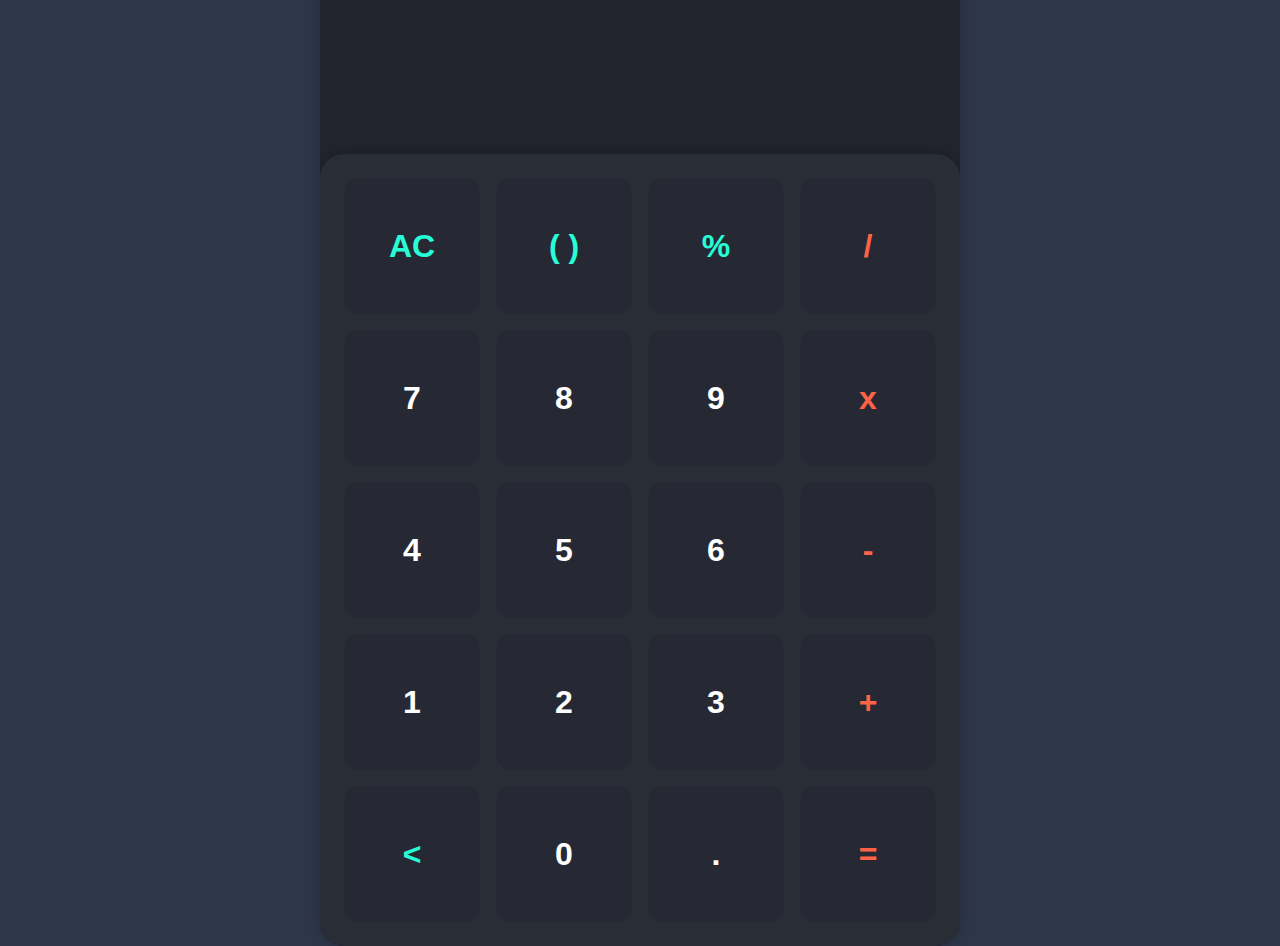
<file: index.html>
<!DOCTYPE html>
<html lang="en">

<head>
    <meta charset="UTF-8">
    <meta http-equiv="X-UA-Compatible" content="IE=edge">
    <meta name="viewport" content="width=device-width, initial-scale=1.0">
    <title>Calculator</title>
    <link rel="stylesheet" href="main.css" />
</head>

<body>
    <div class="app">

        <div class="calculator">

            <div class="display">
                <div class="content">
                    <div class="input"></div>
                    <div class="output"></div>
                </div>
            </div>

            <div class="keys">

                <div data-key="clear" class="key action">
                    <span>AC</span>
                </div>

                <div data-key="brackets" class="key action">
                    <span>( )</span>
                </div>

                <div data-key="%" class="key action">
                    <span>%</span>
                </div>

                <div data-key="/" class="key operator">
                    <span>/</span>
                </div>

                <div data-key="7" class="key">
                    <span>7</span>
                </div>

                <div data-key="8" class="key">
                    <span>8</span>
                </div>
                
                <div data-key="9" class="key">
                    <span>9</span>
                </div>

                <div data-key="*" class="key operator">
                    <span>x</span>
                </div>

                <div data-key="4" class="key">
                    <span>4</span>
                </div>

                <div data-key="5" class="key">
                    <span>5</span>
                </div>

                <div data-key="6" class="key">
                    <span>6</span>
                </div>

                <div data-key="-" class="key operator">
                    <span>-</span>
                </div>

                <div data-key="1" class="key">
                    <span>1</span>
                </div>

                <div data-key="2" class="key">
                    <span>2</span>
                </div>

                <div data-key="3" class="key">
                    <span>3</span>
                </div>

                <div data-key="+" class="key operator">
                    <span>+</span>
                </div>

                <div data-key="backspace" class="key action">
                    <span>&lt;</span>
                </div>

                <div data-key="0" class="key">
                    <span>0</span>
                </div>

                <div data-key ="." class="key ">
                    <span>.</span>
                </div>

                <div data-key ="=" class="key operator">
                    <span>=</span>
                </div>
            </div>

        </div>

    </div>
    <script src="main.js"></script>
</body>

</html>
</file>
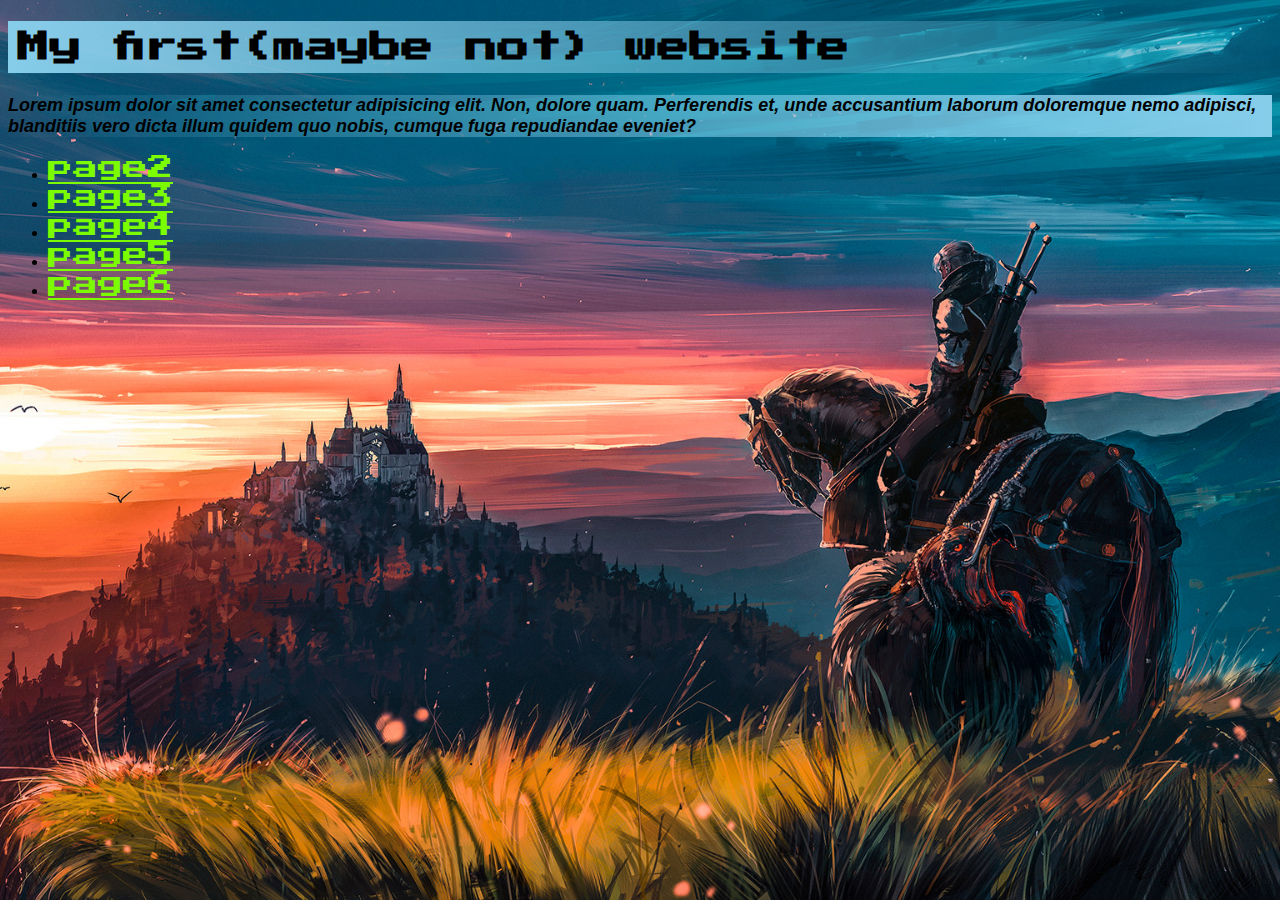
<file: Main.html>
<!DOCTYPE html>
<html>

<head>
    <title>A website man</title>
    <link rel="stylesheet" href="style.css">
    <link href="https://fonts.googleapis.com/css2?family=Press+Start+2P&display=swap" rel="stylesheet">
</head>

<body>
    <!-- 
        1.Inline
        2.Internal
        3.External
    -->

    <h1> My first(maybe not) website</h1>

    <p>Lorem ipsum dolor sit amet consectetur adipisicing elit. Non, dolore quam. Perferendis et, unde accusantium laborum doloremque nemo adipisci, blanditiis vero dicta illum quidem quo nobis, cumque fuga repudiandae eveniet?</p>

    <ul>
        <li><a href="page2.html" target="_blank">page2</a></li>
        <li><a href="page3.html" target="_blank">page3</a></li>
        <li><a href="page4.html" target="_blank">page4</a></li>
        <li><a href="page5.html" target="_blank">page5</a></li>
        <li><a href="page6.html" target="_blank">page6</a></li>

    </ul>
    


</body>

</html>
</file>
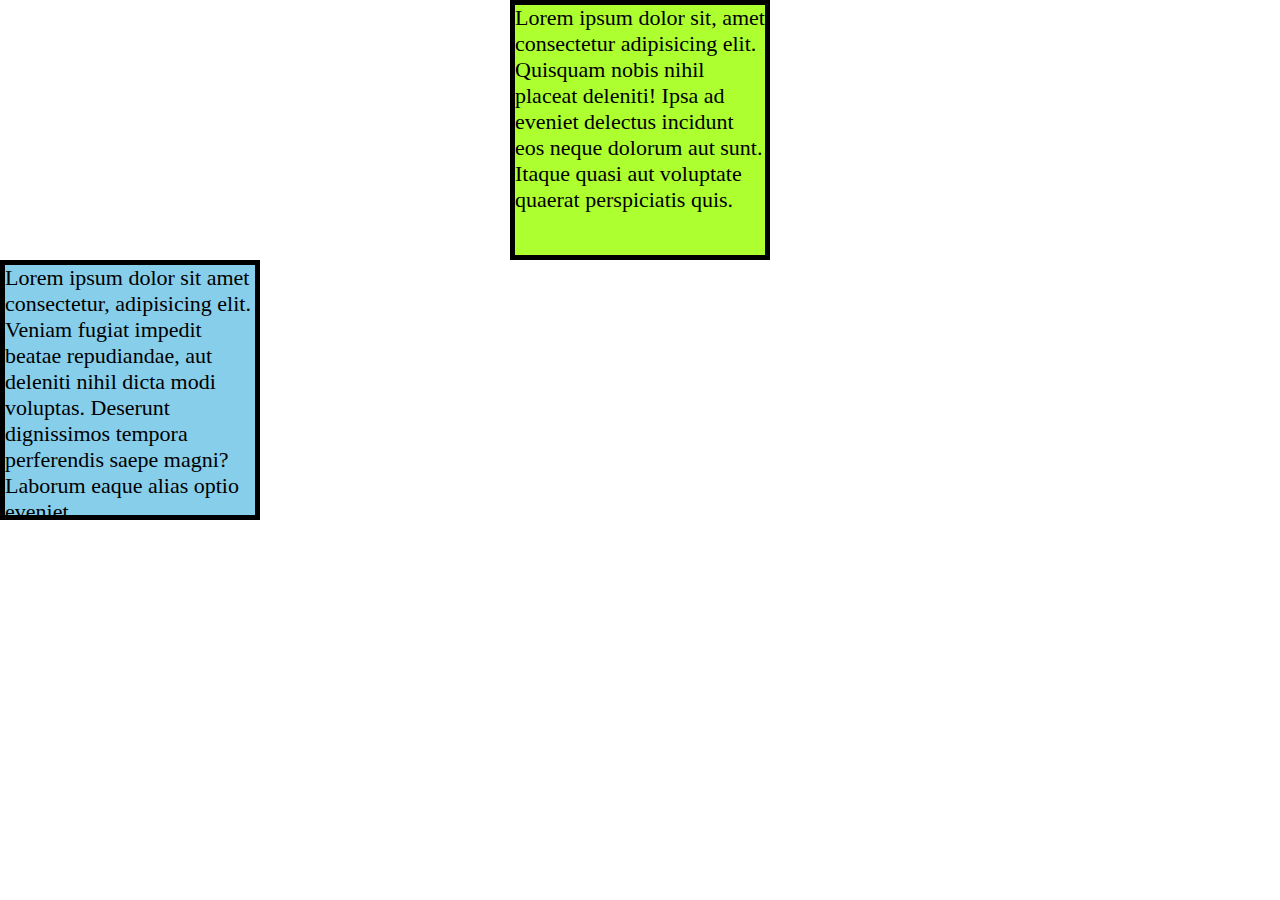
<file: page2.html>
<!DOCTYPE html>
<html lang="en">
<head>
    <meta charset="UTF-8">
    <meta http-equiv="X-UA-Compatible" content="IE=edge">
    <meta name="viewport" content="width=device-width, initial-scale=1.0">
    <title>Document</title>
    <link rel="stylesheet" href="style2.css">
</head>
<body>
    
    <div id="box1">Lorem ipsum dolor sit, amet consectetur adipisicing elit. Quisquam nobis nihil placeat deleniti! Ipsa ad eveniet delectus incidunt eos neque dolorum aut sunt. Itaque quasi aut voluptate quaerat perspiciatis quis.</div>

    <div id="box2">Lorem ipsum dolor sit amet consectetur, adipisicing elit. Veniam fugiat impedit beatae repudiandae, aut deleniti nihil dicta modi voluptas. Deserunt dignissimos tempora perferendis saepe magni? Laborum eaque alias optio eveniet.</div>
    

</body>
</html>
</file>
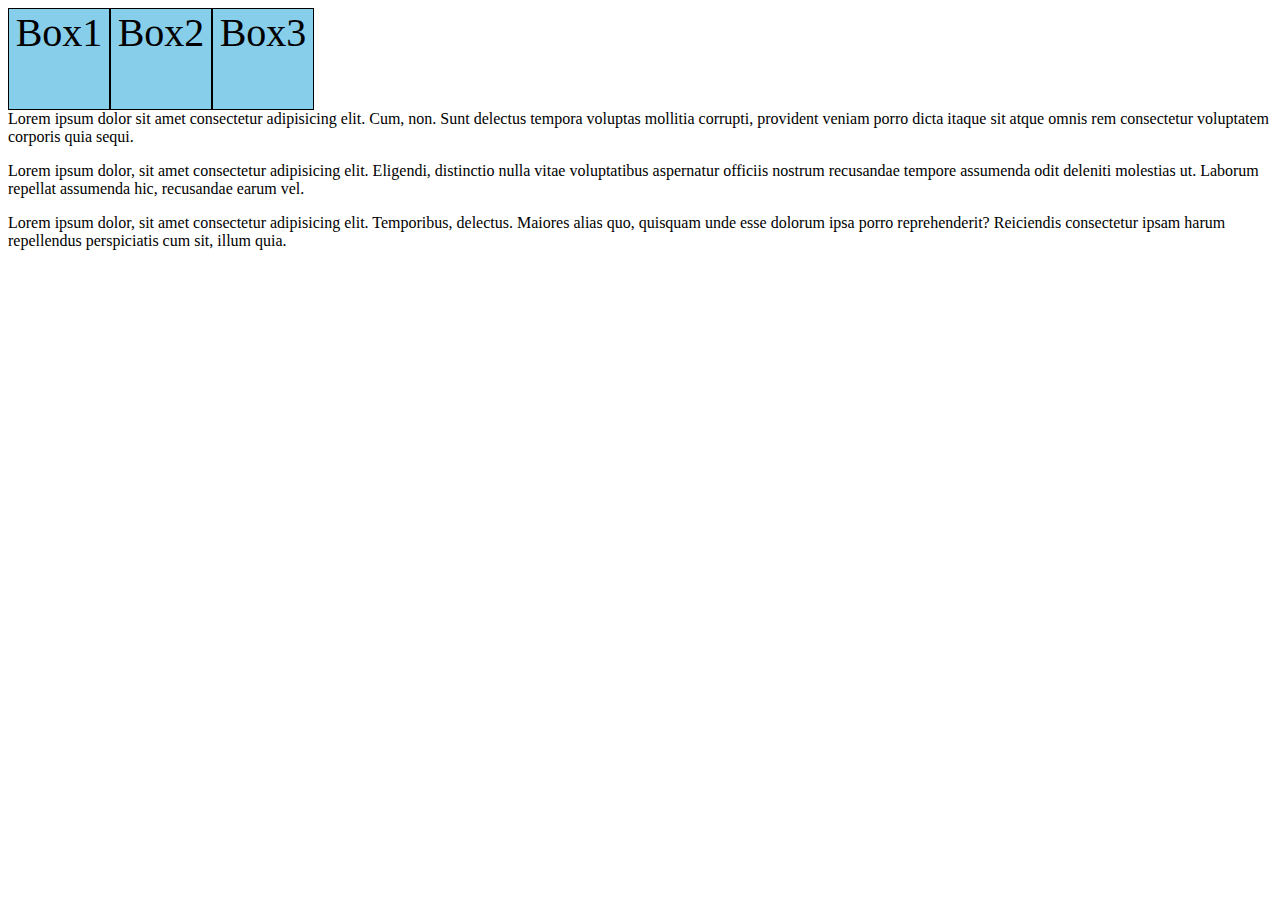
<file: page3.html>
<html>
    <head>
        <title>Float</title>
        <link rel="stylesheet" href="style3.css">
    </head>

<body>
    <!-- float = positions an element to the 
                left of right of a container
            
            ex. Popular for wrapping 
                elements around images-->

  <div class="box">Box1</div>
  <div class="box">Box2</div>
  <div class="box">Box3</div>

  <p>Lorem ipsum dolor sit amet consectetur adipisicing elit. Cum, non. Sunt delectus tempora voluptas mollitia corrupti, provident veniam porro dicta itaque sit atque omnis rem consectetur voluptatem corporis quia sequi.</p>
  <p>Lorem ipsum dolor, sit amet consectetur adipisicing elit. Eligendi, distinctio nulla vitae voluptatibus aspernatur officiis nostrum recusandae tempore assumenda odit deleniti molestias ut. Laborum repellat assumenda hic, recusandae earum vel.</p>
  <p>Lorem ipsum dolor, sit amet consectetur adipisicing elit. Temporibus, delectus. Maiores alias quo, quisquam unde esse dolorum ipsa porro reprehenderit? Reiciendis consectetur ipsam harum repellendus perspiciatis cum sit, illum quia.</p>


    
</body>


</html>
</file>
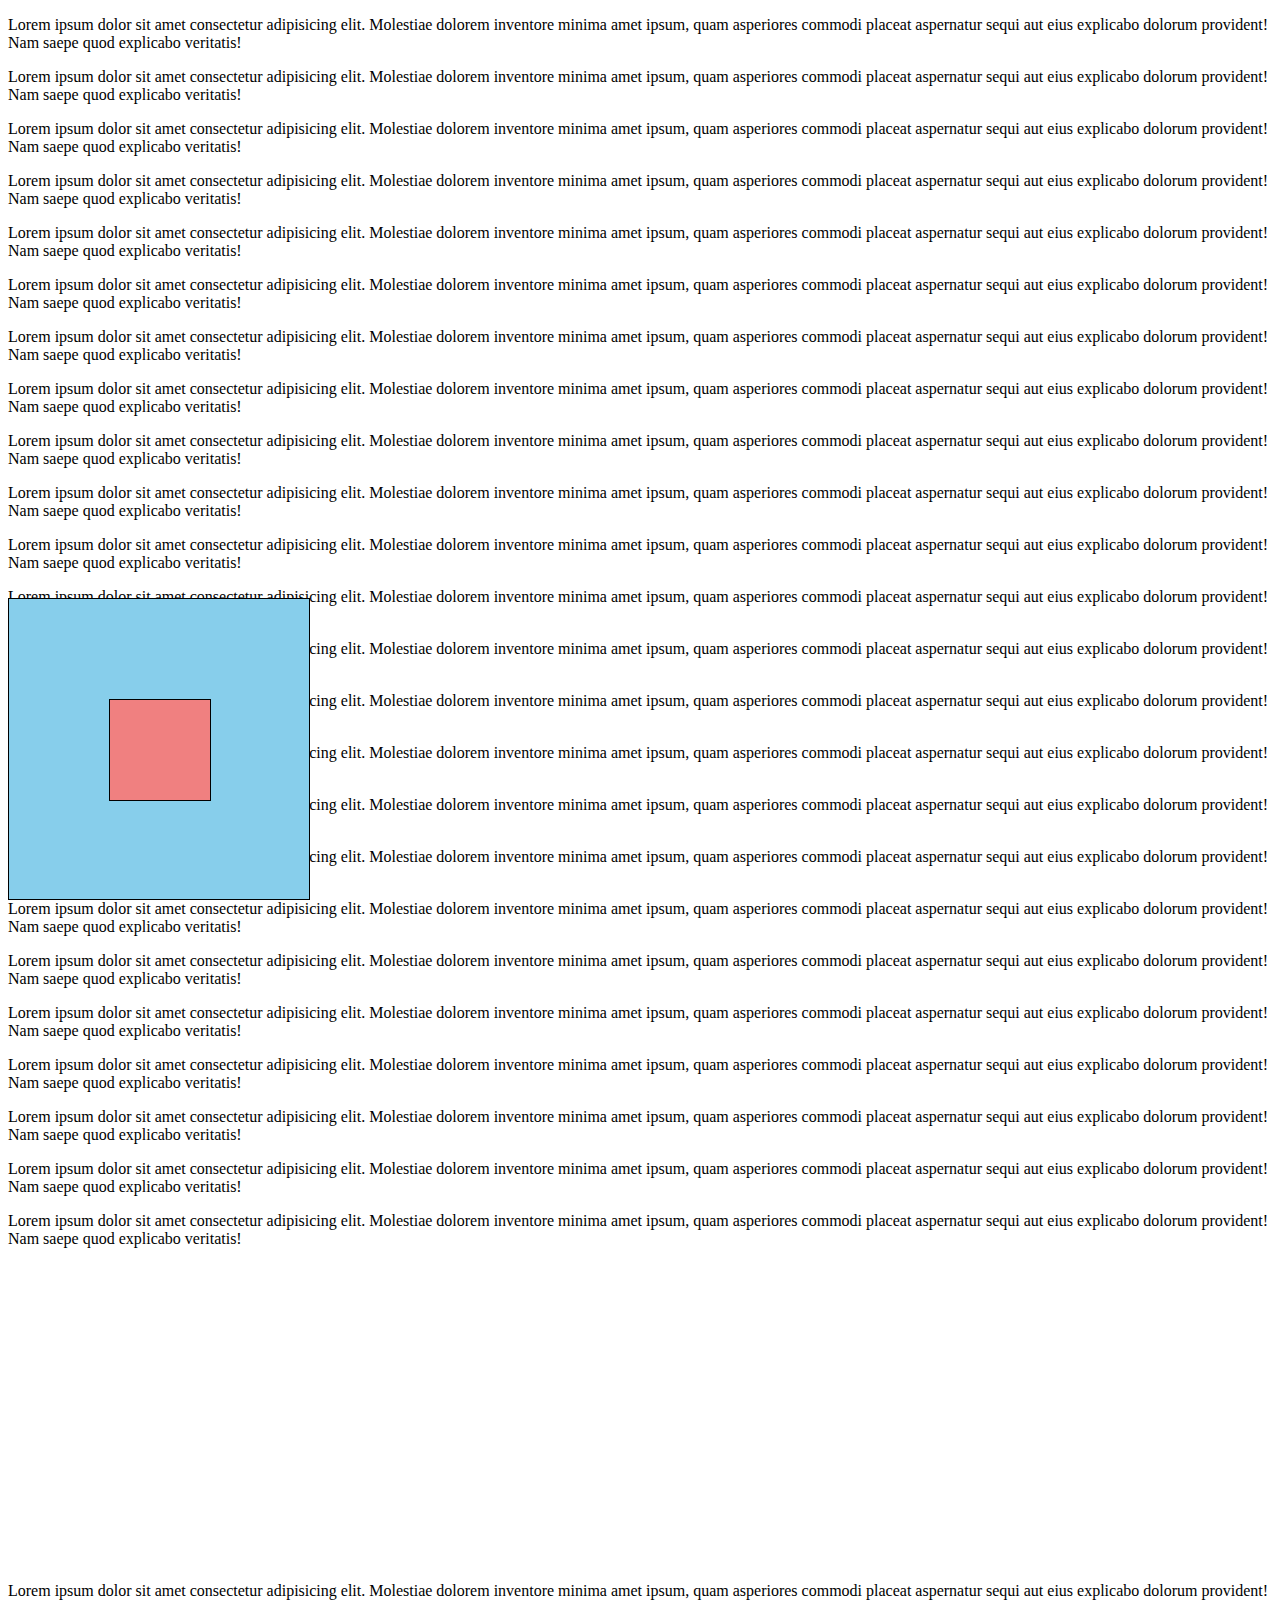
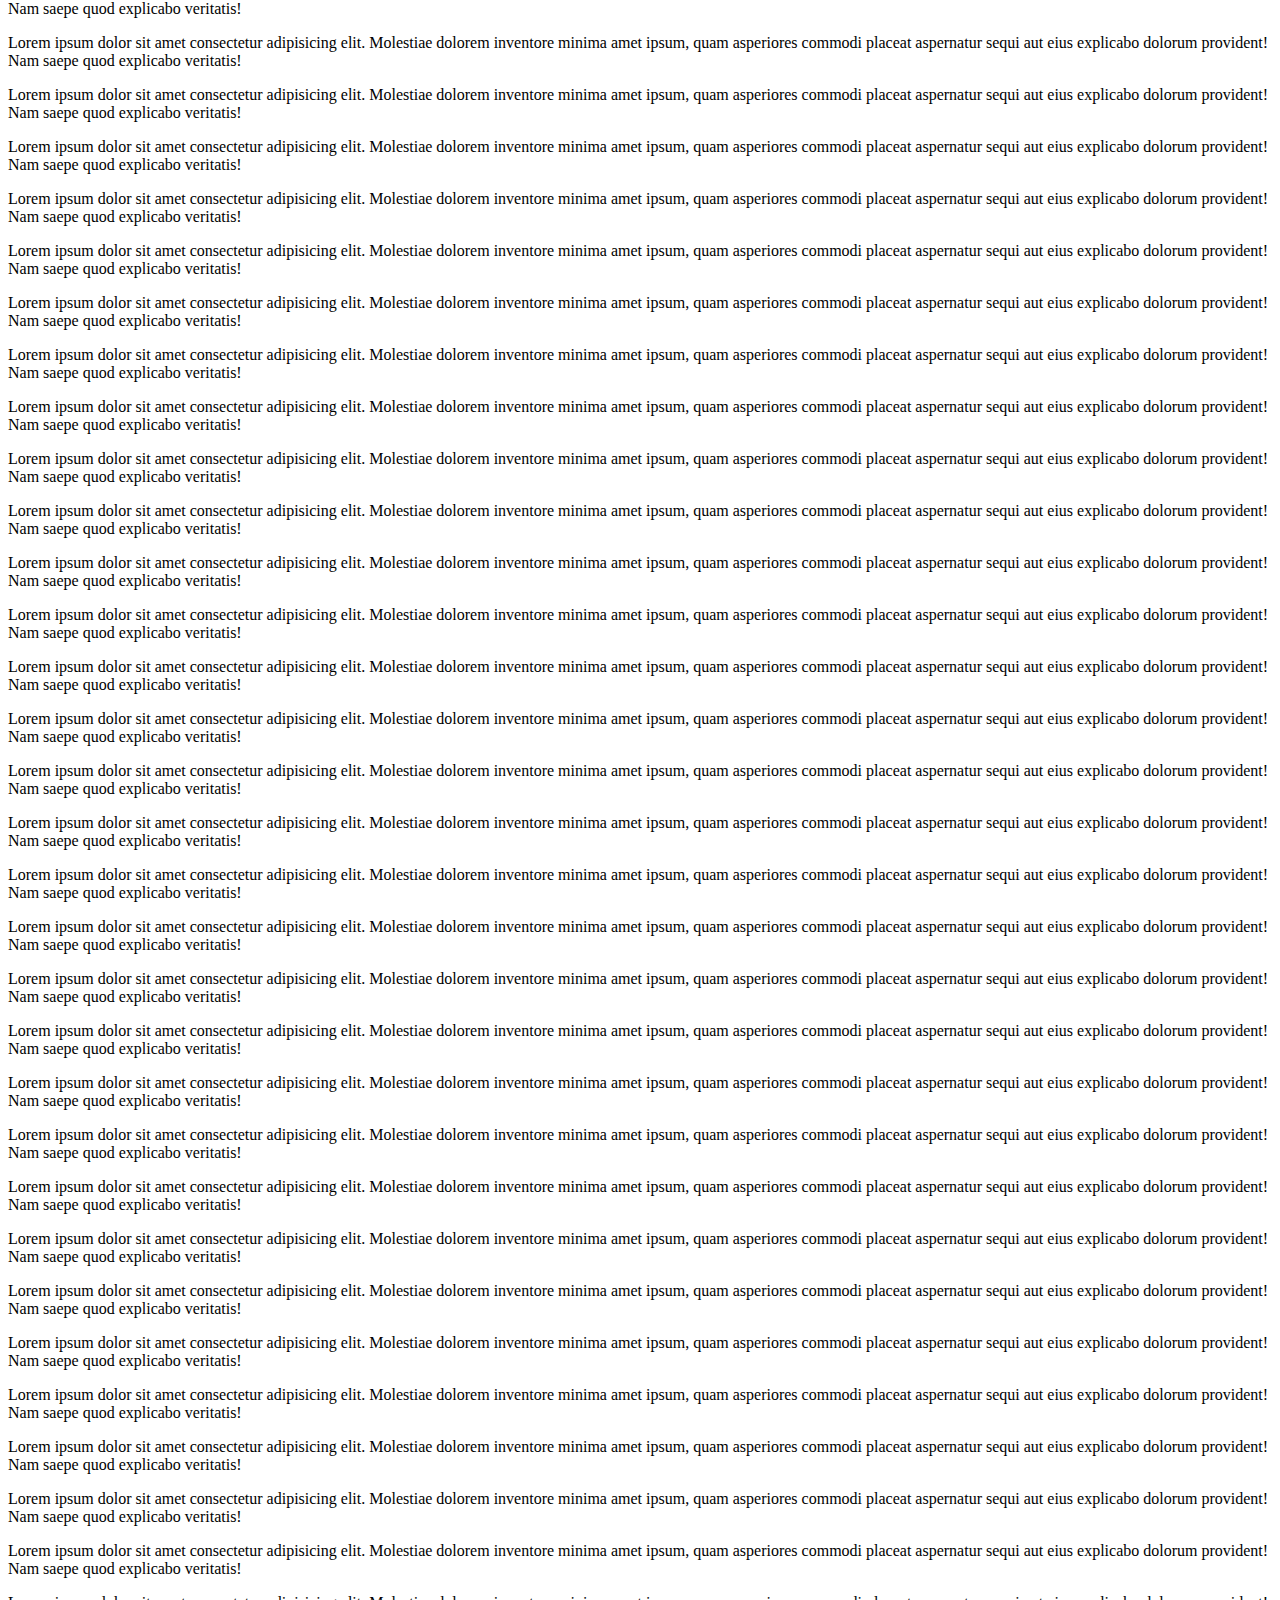
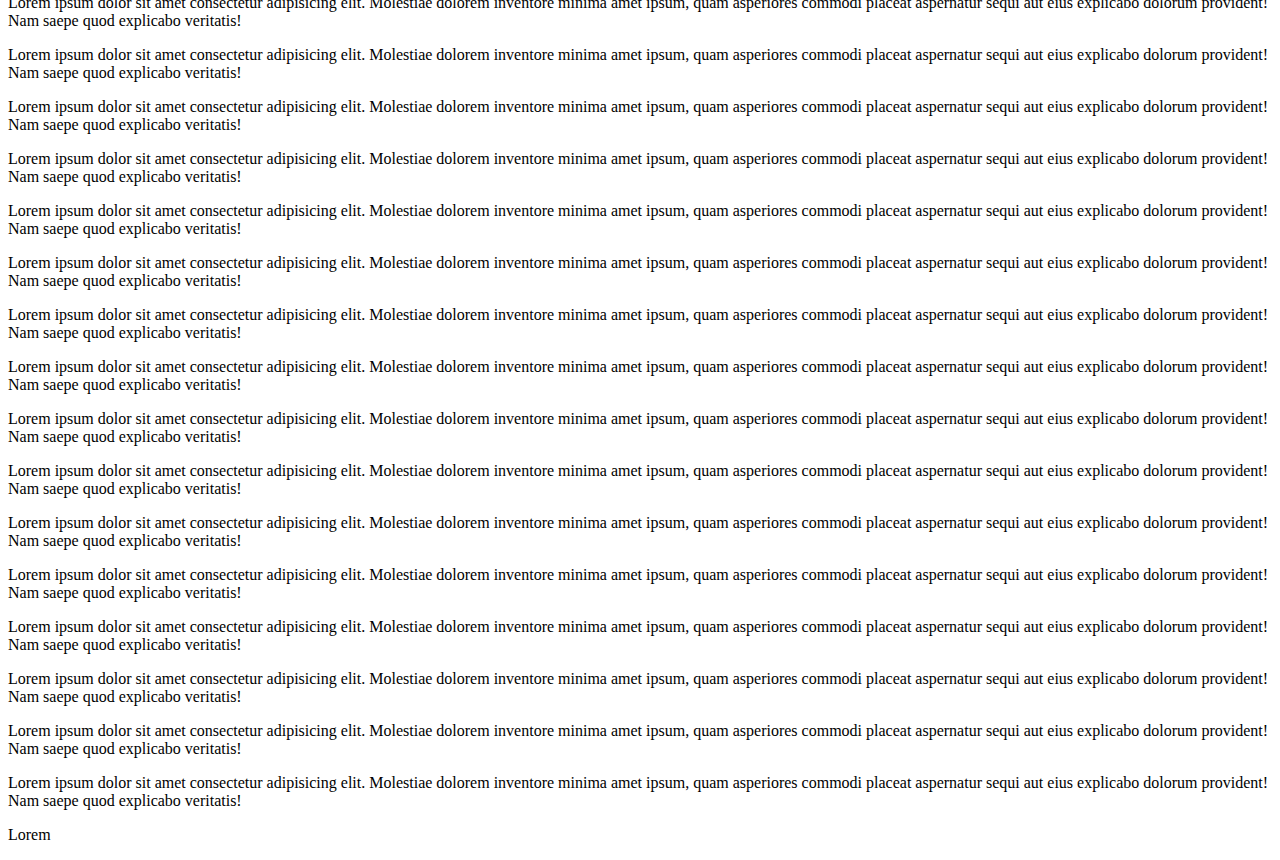
<file: page4.html>
<!DOCTYPE html>
<html lang="en">
<head>
    <meta charset="UTF-8">
    <meta http-equiv="X-UA-Compatible" content="IE=edge">
    <meta name="viewport" content="width=device-width, initial-scale=1.0">
    <title>positioning</title>
    <link rel="stylesheet" href="style4.css">
</head>
<body>

    <p>Lorem ipsum dolor sit amet consectetur adipisicing elit. Molestiae dolorem inventore minima amet ipsum, quam asperiores commodi placeat aspernatur sequi aut eius explicabo dolorum provident! Nam saepe quod explicabo veritatis!</p>
    <p>Lorem ipsum dolor sit amet consectetur adipisicing elit. Molestiae dolorem inventore minima amet ipsum, quam asperiores commodi placeat aspernatur sequi aut eius explicabo dolorum provident! Nam saepe quod explicabo veritatis!</p>
    <p>Lorem ipsum dolor sit amet consectetur adipisicing elit. Molestiae dolorem inventore minima amet ipsum, quam asperiores commodi placeat aspernatur sequi aut eius explicabo dolorum provident! Nam saepe quod explicabo veritatis!</p>
    <p>Lorem ipsum dolor sit amet consectetur adipisicing elit. Molestiae dolorem inventore minima amet ipsum, quam asperiores commodi placeat aspernatur sequi aut eius explicabo dolorum provident! Nam saepe quod explicabo veritatis!</p>
    <p>Lorem ipsum dolor sit amet consectetur adipisicing elit. Molestiae dolorem inventore minima amet ipsum, quam asperiores commodi placeat aspernatur sequi aut eius explicabo dolorum provident! Nam saepe quod explicabo veritatis!</p>
    <p>Lorem ipsum dolor sit amet consectetur adipisicing elit. Molestiae dolorem inventore minima amet ipsum, quam asperiores commodi placeat aspernatur sequi aut eius explicabo dolorum provident! Nam saepe quod explicabo veritatis!</p>
    <p>Lorem ipsum dolor sit amet consectetur adipisicing elit. Molestiae dolorem inventore minima amet ipsum, quam asperiores commodi placeat aspernatur sequi aut eius explicabo dolorum provident! Nam saepe quod explicabo veritatis!</p>
    <p>Lorem ipsum dolor sit amet consectetur adipisicing elit. Molestiae dolorem inventore minima amet ipsum, quam asperiores commodi placeat aspernatur sequi aut eius explicabo dolorum provident! Nam saepe quod explicabo veritatis!</p>
    <p>Lorem ipsum dolor sit amet consectetur adipisicing elit. Molestiae dolorem inventore minima amet ipsum, quam asperiores commodi placeat aspernatur sequi aut eius explicabo dolorum provident! Nam saepe quod explicabo veritatis!</p>
    <p>Lorem ipsum dolor sit amet consectetur adipisicing elit. Molestiae dolorem inventore minima amet ipsum, quam asperiores commodi placeat aspernatur sequi aut eius explicabo dolorum provident! Nam saepe quod explicabo veritatis!</p>
    <p>Lorem ipsum dolor sit amet consectetur adipisicing elit. Molestiae dolorem inventore minima amet ipsum, quam asperiores commodi placeat aspernatur sequi aut eius explicabo dolorum provident! Nam saepe quod explicabo veritatis!</p>
    <p>Lorem ipsum dolor sit amet consectetur adipisicing elit. Molestiae dolorem inventore minima amet ipsum, quam asperiores commodi placeat aspernatur sequi aut eius explicabo dolorum provident! Nam saepe quod explicabo veritatis!</p>
    <p>Lorem ipsum dolor sit amet consectetur adipisicing elit. Molestiae dolorem inventore minima amet ipsum, quam asperiores commodi placeat aspernatur sequi aut eius explicabo dolorum provident! Nam saepe quod explicabo veritatis!</p>
    <p>Lorem ipsum dolor sit amet consectetur adipisicing elit. Molestiae dolorem inventore minima amet ipsum, quam asperiores commodi placeat aspernatur sequi aut eius explicabo dolorum provident! Nam saepe quod explicabo veritatis!</p>
    <p>Lorem ipsum dolor sit amet consectetur adipisicing elit. Molestiae dolorem inventore minima amet ipsum, quam asperiores commodi placeat aspernatur sequi aut eius explicabo dolorum provident! Nam saepe quod explicabo veritatis!</p>
    <p>Lorem ipsum dolor sit amet consectetur adipisicing elit. Molestiae dolorem inventore minima amet ipsum, quam asperiores commodi placeat aspernatur sequi aut eius explicabo dolorum provident! Nam saepe quod explicabo veritatis!</p>
    <p>Lorem ipsum dolor sit amet consectetur adipisicing elit. Molestiae dolorem inventore minima amet ipsum, quam asperiores commodi placeat aspernatur sequi aut eius explicabo dolorum provident! Nam saepe quod explicabo veritatis!</p>
    <p>Lorem ipsum dolor sit amet consectetur adipisicing elit. Molestiae dolorem inventore minima amet ipsum, quam asperiores commodi placeat aspernatur sequi aut eius explicabo dolorum provident! Nam saepe quod explicabo veritatis!</p>
    <p>Lorem ipsum dolor sit amet consectetur adipisicing elit. Molestiae dolorem inventore minima amet ipsum, quam asperiores commodi placeat aspernatur sequi aut eius explicabo dolorum provident! Nam saepe quod explicabo veritatis!</p>
    <p>Lorem ipsum dolor sit amet consectetur adipisicing elit. Molestiae dolorem inventore minima amet ipsum, quam asperiores commodi placeat aspernatur sequi aut eius explicabo dolorum provident! Nam saepe quod explicabo veritatis!</p>
    <p>Lorem ipsum dolor sit amet consectetur adipisicing elit. Molestiae dolorem inventore minima amet ipsum, quam asperiores commodi placeat aspernatur sequi aut eius explicabo dolorum provident! Nam saepe quod explicabo veritatis!</p>
    <p>Lorem ipsum dolor sit amet consectetur adipisicing elit. Molestiae dolorem inventore minima amet ipsum, quam asperiores commodi placeat aspernatur sequi aut eius explicabo dolorum provident! Nam saepe quod explicabo veritatis!</p>
    <p>Lorem ipsum dolor sit amet consectetur adipisicing elit. Molestiae dolorem inventore minima amet ipsum, quam asperiores commodi placeat aspernatur sequi aut eius explicabo dolorum provident! Nam saepe quod explicabo veritatis!</p>
    <p>Lorem ipsum dolor sit amet consectetur adipisicing elit. Molestiae dolorem inventore minima amet ipsum, quam asperiores commodi placeat aspernatur sequi aut eius explicabo dolorum provident! Nam saepe quod explicabo veritatis!</p>


    <div id="box1">
        <div id="box2"></div>
    </div>

    <p>Lorem ipsum dolor sit amet consectetur adipisicing elit. Molestiae dolorem inventore minima amet ipsum, quam asperiores commodi placeat aspernatur sequi aut eius explicabo dolorum provident! Nam saepe quod explicabo veritatis!</p>
    <p>Lorem ipsum dolor sit amet consectetur adipisicing elit. Molestiae dolorem inventore minima amet ipsum, quam asperiores commodi placeat aspernatur sequi aut eius explicabo dolorum provident! Nam saepe quod explicabo veritatis!</p>
    <p>Lorem ipsum dolor sit amet consectetur adipisicing elit. Molestiae dolorem inventore minima amet ipsum, quam asperiores commodi placeat aspernatur sequi aut eius explicabo dolorum provident! Nam saepe quod explicabo veritatis!</p>
    <p>Lorem ipsum dolor sit amet consectetur adipisicing elit. Molestiae dolorem inventore minima amet ipsum, quam asperiores commodi placeat aspernatur sequi aut eius explicabo dolorum provident! Nam saepe quod explicabo veritatis!</p>
    <p>Lorem ipsum dolor sit amet consectetur adipisicing elit. Molestiae dolorem inventore minima amet ipsum, quam asperiores commodi placeat aspernatur sequi aut eius explicabo dolorum provident! Nam saepe quod explicabo veritatis!</p>
    <p>Lorem ipsum dolor sit amet consectetur adipisicing elit. Molestiae dolorem inventore minima amet ipsum, quam asperiores commodi placeat aspernatur sequi aut eius explicabo dolorum provident! Nam saepe quod explicabo veritatis!</p>
    <p>Lorem ipsum dolor sit amet consectetur adipisicing elit. Molestiae dolorem inventore minima amet ipsum, quam asperiores commodi placeat aspernatur sequi aut eius explicabo dolorum provident! Nam saepe quod explicabo veritatis!</p>
    <p>Lorem ipsum dolor sit amet consectetur adipisicing elit. Molestiae dolorem inventore minima amet ipsum, quam asperiores commodi placeat aspernatur sequi aut eius explicabo dolorum provident! Nam saepe quod explicabo veritatis!</p>
    <p>Lorem ipsum dolor sit amet consectetur adipisicing elit. Molestiae dolorem inventore minima amet ipsum, quam asperiores commodi placeat aspernatur sequi aut eius explicabo dolorum provident! Nam saepe quod explicabo veritatis!</p>
    <p>Lorem ipsum dolor sit amet consectetur adipisicing elit. Molestiae dolorem inventore minima amet ipsum, quam asperiores commodi placeat aspernatur sequi aut eius explicabo dolorum provident! Nam saepe quod explicabo veritatis!</p>
    <p>Lorem ipsum dolor sit amet consectetur adipisicing elit. Molestiae dolorem inventore minima amet ipsum, quam asperiores commodi placeat aspernatur sequi aut eius explicabo dolorum provident! Nam saepe quod explicabo veritatis!</p>
    <p>Lorem ipsum dolor sit amet consectetur adipisicing elit. Molestiae dolorem inventore minima amet ipsum, quam asperiores commodi placeat aspernatur sequi aut eius explicabo dolorum provident! Nam saepe quod explicabo veritatis!</p>
    <p>Lorem ipsum dolor sit amet consectetur adipisicing elit. Molestiae dolorem inventore minima amet ipsum, quam asperiores commodi placeat aspernatur sequi aut eius explicabo dolorum provident! Nam saepe quod explicabo veritatis!</p>
    <p>Lorem ipsum dolor sit amet consectetur adipisicing elit. Molestiae dolorem inventore minima amet ipsum, quam asperiores commodi placeat aspernatur sequi aut eius explicabo dolorum provident! Nam saepe quod explicabo veritatis!</p>
    <p>Lorem ipsum dolor sit amet consectetur adipisicing elit. Molestiae dolorem inventore minima amet ipsum, quam asperiores commodi placeat aspernatur sequi aut eius explicabo dolorum provident! Nam saepe quod explicabo veritatis!</p>
    <p>Lorem ipsum dolor sit amet consectetur adipisicing elit. Molestiae dolorem inventore minima amet ipsum, quam asperiores commodi placeat aspernatur sequi aut eius explicabo dolorum provident! Nam saepe quod explicabo veritatis!</p>
    <p>Lorem ipsum dolor sit amet consectetur adipisicing elit. Molestiae dolorem inventore minima amet ipsum, quam asperiores commodi placeat aspernatur sequi aut eius explicabo dolorum provident! Nam saepe quod explicabo veritatis!</p>
    <p>Lorem ipsum dolor sit amet consectetur adipisicing elit. Molestiae dolorem inventore minima amet ipsum, quam asperiores commodi placeat aspernatur sequi aut eius explicabo dolorum provident! Nam saepe quod explicabo veritatis!</p>
    <p>Lorem ipsum dolor sit amet consectetur adipisicing elit. Molestiae dolorem inventore minima amet ipsum, quam asperiores commodi placeat aspernatur sequi aut eius explicabo dolorum provident! Nam saepe quod explicabo veritatis!</p>
    <p>Lorem ipsum dolor sit amet consectetur adipisicing elit. Molestiae dolorem inventore minima amet ipsum, quam asperiores commodi placeat aspernatur sequi aut eius explicabo dolorum provident! Nam saepe quod explicabo veritatis!</p>
    <p>Lorem ipsum dolor sit amet consectetur adipisicing elit. Molestiae dolorem inventore minima amet ipsum, quam asperiores commodi placeat aspernatur sequi aut eius explicabo dolorum provident! Nam saepe quod explicabo veritatis!</p>
    <p>Lorem ipsum dolor sit amet consectetur adipisicing elit. Molestiae dolorem inventore minima amet ipsum, quam asperiores commodi placeat aspernatur sequi aut eius explicabo dolorum provident! Nam saepe quod explicabo veritatis!</p>
    <p>Lorem ipsum dolor sit amet consectetur adipisicing elit. Molestiae dolorem inventore minima amet ipsum, quam asperiores commodi placeat aspernatur sequi aut eius explicabo dolorum provident! Nam saepe quod explicabo veritatis!</p>
    <p>Lorem ipsum dolor sit amet consectetur adipisicing elit. Molestiae dolorem inventore minima amet ipsum, quam asperiores commodi placeat aspernatur sequi aut eius explicabo dolorum provident! Nam saepe quod explicabo veritatis!</p>
    <p>Lorem ipsum dolor sit amet consectetur adipisicing elit. Molestiae dolorem inventore minima amet ipsum, quam asperiores commodi placeat aspernatur sequi aut eius explicabo dolorum provident! Nam saepe quod explicabo veritatis!</p>
    <p>Lorem ipsum dolor sit amet consectetur adipisicing elit. Molestiae dolorem inventore minima amet ipsum, quam asperiores commodi placeat aspernatur sequi aut eius explicabo dolorum provident! Nam saepe quod explicabo veritatis!</p>
    <p>Lorem ipsum dolor sit amet consectetur adipisicing elit. Molestiae dolorem inventore minima amet ipsum, quam asperiores commodi placeat aspernatur sequi aut eius explicabo dolorum provident! Nam saepe quod explicabo veritatis!</p>
    <p>Lorem ipsum dolor sit amet consectetur adipisicing elit. Molestiae dolorem inventore minima amet ipsum, quam asperiores commodi placeat aspernatur sequi aut eius explicabo dolorum provident! Nam saepe quod explicabo veritatis!</p>
    <p>Lorem ipsum dolor sit amet consectetur adipisicing elit. Molestiae dolorem inventore minima amet ipsum, quam asperiores commodi placeat aspernatur sequi aut eius explicabo dolorum provident! Nam saepe quod explicabo veritatis!</p>
    <p>Lorem ipsum dolor sit amet consectetur adipisicing elit. Molestiae dolorem inventore minima amet ipsum, quam asperiores commodi placeat aspernatur sequi aut eius explicabo dolorum provident! Nam saepe quod explicabo veritatis!</p>
    <p>Lorem ipsum dolor sit amet consectetur adipisicing elit. Molestiae dolorem inventore minima amet ipsum, quam asperiores commodi placeat aspernatur sequi aut eius explicabo dolorum provident! Nam saepe quod explicabo veritatis!</p>
    <p>Lorem ipsum dolor sit amet consectetur adipisicing elit. Molestiae dolorem inventore minima amet ipsum, quam asperiores commodi placeat aspernatur sequi aut eius explicabo dolorum provident! Nam saepe quod explicabo veritatis!</p>
    <p>Lorem ipsum dolor sit amet consectetur adipisicing elit. Molestiae dolorem inventore minima amet ipsum, quam asperiores commodi placeat aspernatur sequi aut eius explicabo dolorum provident! Nam saepe quod explicabo veritatis!</p>
    <p>Lorem ipsum dolor sit amet consectetur adipisicing elit. Molestiae dolorem inventore minima amet ipsum, quam asperiores commodi placeat aspernatur sequi aut eius explicabo dolorum provident! Nam saepe quod explicabo veritatis!</p>
    <p>Lorem ipsum dolor sit amet consectetur adipisicing elit. Molestiae dolorem inventore minima amet ipsum, quam asperiores commodi placeat aspernatur sequi aut eius explicabo dolorum provident! Nam saepe quod explicabo veritatis!</p>
    <p>Lorem ipsum dolor sit amet consectetur adipisicing elit. Molestiae dolorem inventore minima amet ipsum, quam asperiores commodi placeat aspernatur sequi aut eius explicabo dolorum provident! Nam saepe quod explicabo veritatis!</p>
    <p>Lorem ipsum dolor sit amet consectetur adipisicing elit. Molestiae dolorem inventore minima amet ipsum, quam asperiores commodi placeat aspernatur sequi aut eius explicabo dolorum provident! Nam saepe quod explicabo veritatis!</p>
    <p>Lorem ipsum dolor sit amet consectetur adipisicing elit. Molestiae dolorem inventore minima amet ipsum, quam asperiores commodi placeat aspernatur sequi aut eius explicabo dolorum provident! Nam saepe quod explicabo veritatis!</p>
    <p>Lorem ipsum dolor sit amet consectetur adipisicing elit. Molestiae dolorem inventore minima amet ipsum, quam asperiores commodi placeat aspernatur sequi aut eius explicabo dolorum provident! Nam saepe quod explicabo veritatis!</p>
    <p>Lorem ipsum dolor sit amet consectetur adipisicing elit. Molestiae dolorem inventore minima amet ipsum, quam asperiores commodi placeat aspernatur sequi aut eius explicabo dolorum provident! Nam saepe quod explicabo veritatis!</p>
    <p>Lorem ipsum dolor sit amet consectetur adipisicing elit. Molestiae dolorem inventore minima amet ipsum, quam asperiores commodi placeat aspernatur sequi aut eius explicabo dolorum provident! Nam saepe quod explicabo veritatis!</p>
    <p>Lorem ipsum dolor sit amet consectetur adipisicing elit. Molestiae dolorem inventore minima amet ipsum, quam asperiores commodi placeat aspernatur sequi aut eius explicabo dolorum provident! Nam saepe quod explicabo veritatis!</p>
    <p>Lorem ipsum dolor sit amet consectetur adipisicing elit. Molestiae dolorem inventore minima amet ipsum, quam asperiores commodi placeat aspernatur sequi aut eius explicabo dolorum provident! Nam saepe quod explicabo veritatis!</p>
    <p>Lorem ipsum dolor sit amet consectetur adipisicing elit. Molestiae dolorem inventore minima amet ipsum, quam asperiores commodi placeat aspernatur sequi aut eius explicabo dolorum provident! Nam saepe quod explicabo veritatis!</p>
    <p>Lorem ipsum dolor sit amet consectetur adipisicing elit. Molestiae dolorem inventore minima amet ipsum, quam asperiores commodi placeat aspernatur sequi aut eius explicabo dolorum provident! Nam saepe quod explicabo veritatis!</p>
    <p>Lorem ipsum dolor sit amet consectetur adipisicing elit. Molestiae dolorem inventore minima amet ipsum, quam asperiores commodi placeat aspernatur sequi aut eius explicabo dolorum provident! Nam saepe quod explicabo veritatis!</p>
    <p>Lorem ipsum dolor sit amet consectetur adipisicing elit. Molestiae dolorem inventore minima amet ipsum, quam asperiores commodi placeat aspernatur sequi aut eius explicabo dolorum provident! Nam saepe quod explicabo veritatis!</p>
    <p>Lorem


    
</body>
</html>
</file>
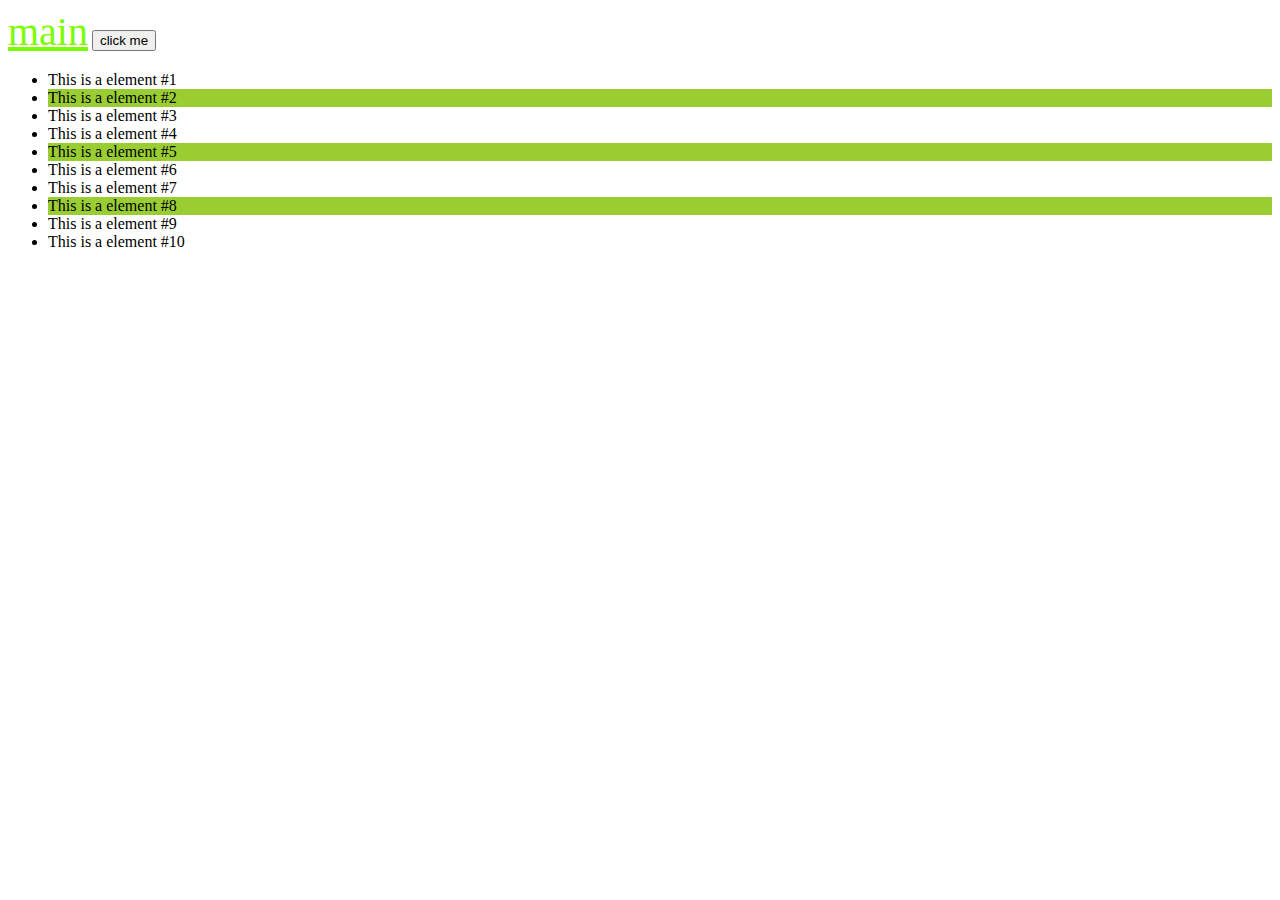
<file: page5.html>
<!DOCTYPE html>
<html lang="en">
<head>
    <title >pseudo classes</title>
    <link rel="stylesheet" href="page5.css">
</head>
<body>
    <!-- pseudo-class  = a keyword added to a
         selector that specifies a special 
         state of the selected element(s) -->

         <a href="Main.html">main</a>
         <button>click me</button>

         <ul>
            <li>This is a element #1</li>
            <li>This is a element #2</li>
            <li>This is a element #3</li>
            <li>This is a element #4</li>
            <li>This is a element #5</li>
            <li>This is a element #6</li>
            <li>This is a element #7</li>
            <li>This is a element #8</li>
            <li>This is a element #9</li>
            <li>This is a element #10</li>
         </ul>
</body>
</html>
</file>
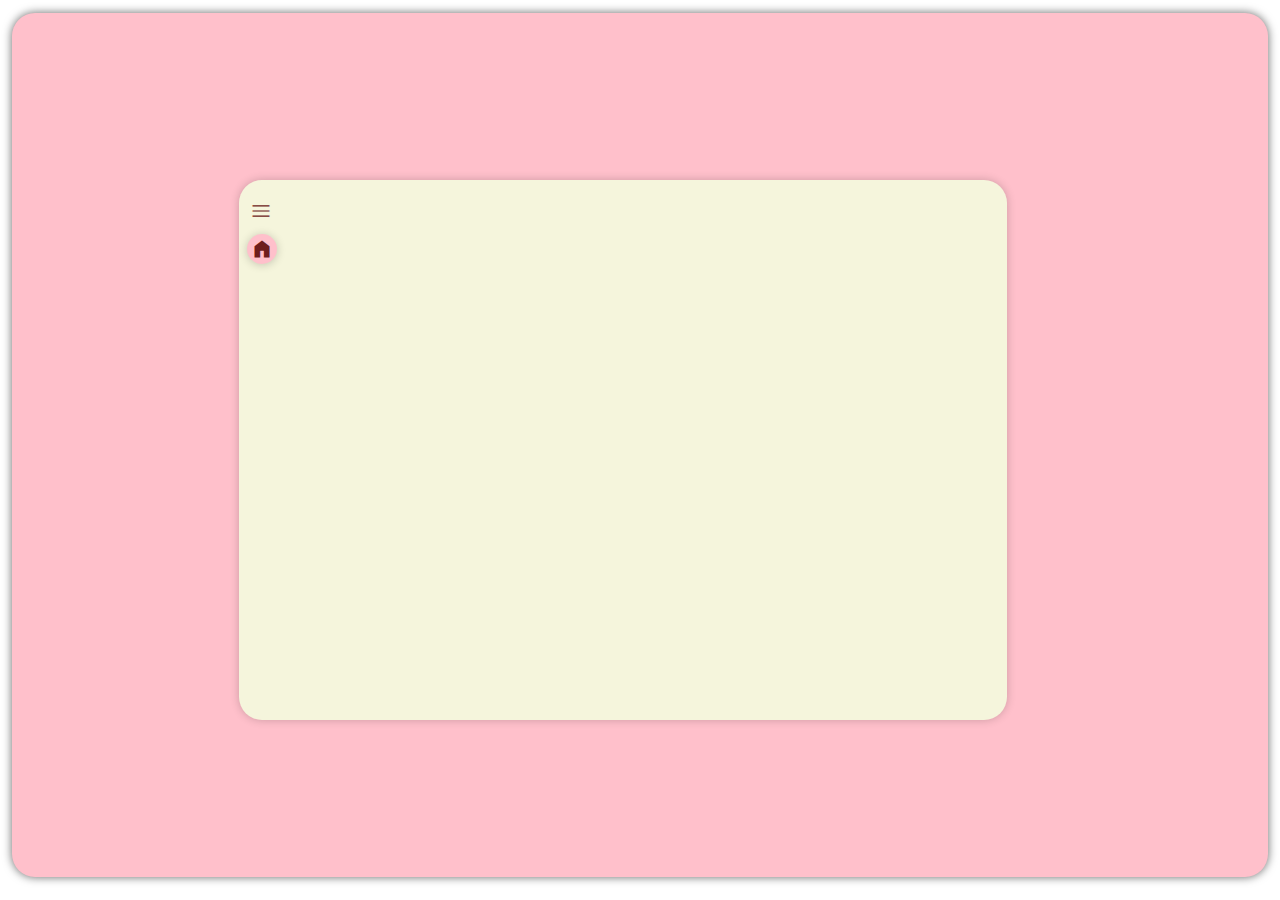
<file: page6.html>
<!DOCTYPE html>
<html lang="en">
<head>
    <title>Beatifull</title>
    <link rel="stylesheet" href="style6.css">
    <link rel="stylesheet" href="https://fonts.googleapis.com/css2?family=Material+Symbols+Outlined:opsz,wght,FILL,GRAD@20..48,100..700,0..1,-50..200" />
</head>
<body>

    <div class="PinkBox">
        <div class="CenterBox">

            <div class="Menu">
                <span class="material-symbols-outlined">
                    menu
                    </span>
            </div>

            <div class="HomeCircle">
                <span class="material-symbols-outlined">
                    home
                    </span>
            </div>
        
        </div>
    </div>
    

</body>


</html>
</file>
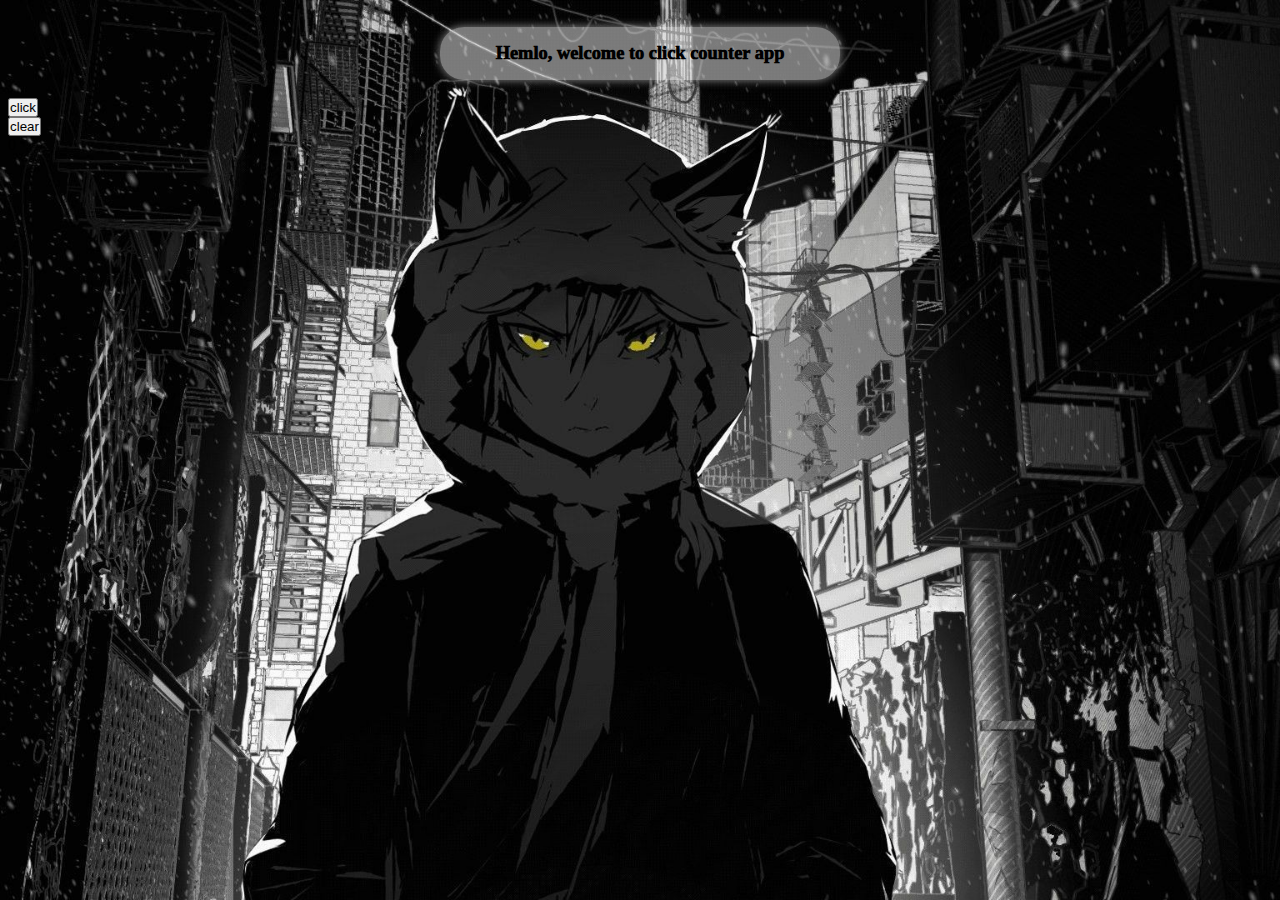
<file: real.html>
<!DOCTYPE html>
<html lang="en">
<head>
    <meta charset="UTF-8">
    <meta http-equiv="X-UA-Compatible" content="IE=edge">
    <meta name="viewport" content="width=device-width, initial-scale=1.0">
    <title>Real_Man</title>
    <link rel="stylesheet" href="real.css">
    <link href="https://fonts.googleapis.com/css2?family=Press+Start+2P&display=swap" rel="stylesheet">

</head>
<body>

    <div class="title">
        <span class="greet">Hemlo, welcome to click counter app</span>
    </div>

    <div class="box"> 
        <div class="button">
            <button class="click">click</button>

        </div>

        <div class="button2">
            <button class="clear">clear</button>
        </div>
    </div>

    <div class="number">
        
        <div class="txt"></div>
    
    </div>

<script src="real.js"></script>
</body>
</html>
</file>
<file: main.css>
body {
    background-color: #2e364b;

}



* {
    margin: 0;
    padding: 0;
    box-sizing: border-box;
    font-family: sans-serif;
}


.app {

    display: flex;
    justify-content: center;
    align-items: center;
    height: 100vh;

}


.calculator {
    background-color: #22252D;
    width: 100%;
    max-width: 375px;
    min-width: 640px;
    display: flex;
    flex-direction: column;
    border-radius: 1.5rem;
    overflow: hidden;
    box-shadow: 0px -2px 16px rgba(0, 0, 0, 0.205);

    
}


.display{

    min-height: 200px;
    padding: 1.5rem;
    display: flex;
    justify-content: flex-end;
    align-items: flex-end;
    color: white;
    text-align: right;
    flex: 1 1 0%;
}


.display .input {
    font-size: 1.25rem;
    margin-bottom: 0.5rem;
}

.display .output {
    font-size: 3rem;
    font-weight: 700;
    width: 100%;
    max-width: 100%;
    overflow: auto;
}

.display .operator {
    color: rgb(179, 55, 33);

}

.display .brackets,
.display .percent {
    color: #26FED7;
}

.keys {
    background-color: #292D36;
    padding: 1.5rem;
    border-radius: 1.5rem 1.5rem 0 0;
    display: grid;
    grid-template-columns: repeat(4 , 1fr);
    grid-template-rows: repeat(5, 1fr);
    grid-gap: 1rem;
    box-shadow: 0px -2px 16px rgba(0, 0, 0, 0.2);
}

.keys .key {
    position: relative;
    cursor: pointer;

    display: block;
    height: 0;
    padding-top: 100%;
    background-color: #262933;
    border-radius: 1rem;
    /* transition: 0.2s; */
    user-select: none;

}

.keys .key span {
    position: absolute;
    top: 50%;
    left: 50%;
    transform: translate(-50%, -50%);

    font-size: 2rem;
    font-weight: 700;
    color: white;

}

.keys .key:hover {
    box-shadow: inset 0px 0px 8px rgba(0, 0, 0, 0.2);
}

.keys .key.operator span {
    color: tomato;

}

.keys .key.action span {
    color: #26FED7;
}
</file>
<file: style.css>
body {
    background-image: url("bg.jpg");
    background-repeat: no-repeat;
    background-attachment: fixed;
    background-position: center;
    background-size: cover;


}


h1 {
    color: black;
    font-family: "press Start 2P", "consolas";

    padding: 10px;


    background: linear-gradient(to right, skyblue, transparent);
    background-repeat: no-repeat;
    background-attachment: fixed;

}

p {
    color: black;
    font-family: "consolas", sans-serif;
    font-style: italic;
    font-weight: bold;
    font-size: 18px;


    /* border */

    background: linear-gradient(to left, skyblue, transparent);
    background-repeat: no-repeat;
    background-attachment: fixed;
}


a {
    font-family: "press Start 2P";
    font-size: 25px;
}

a:link {
    color: lawngreen;

}

a:visited {
    color: black;
}

a:hover {
    color: tomato;
}

a:active {
    color: skyblue;
}
</file>
<file: style2.css>
body{
   margin: 0px; 
}



#box1{
    border: 5px solid;
    width: 250px;
    height: 250px;
    font-size: 22px;
    background: greenyellow;

    margin-left: auto;
    margin-right: auto;



}

#box2{
    border: 5px solid;
    width: 250px;
    height: 250px;
    font-size: 22px;
    background: skyblue;
}
</file>
<file: style3.css>
.box{
    width: 100px;
    height: 100px;
    border: 1px solid;
    font-size: 40px;
    text-align: center;
    background: skyblue;

    float: left;
}

p{
    clear: both;
}
</file>
<file: style4.css>
#box1 {
    border: 1px solid;
    height: 300px;
    width: 300px;
    background-color: skyblue;

    position: sticky;
    top: 0px;
    bottom: 0px;
}

#box2 {
    border: 1px solid;
    height: 100px;
    width: 100px;
    background-color: lightcoral;

    position: absolute;

    top: 100px;
    left: 100px;


}
</file>
<file: page5.css>
a:link{
    color: lawngreen;

    font-size: 40px;
}

a:visited{
    color:grey;
}

a:hover{
    color: tomato;
}

a:active{
    color: skyblue;
}

button:hover{
    background-color: lightgrey
}

button:active{
    background-color: white;
}

/* li:nth-child(1){
    background-color: yellow;
} */

/* li:nth-child(even){
    background-color: teal;
}
li:nth-child(odd){
    background-color: palevioletred;
} */

li:nth-child(3n+2){
    background-color: yellowgreen;
}
</file>
<file: style6.css>
body{
    background-color:rgb(255, 255, 255) ;
    background-repeat: no-repeat;
    background-attachment:fixed;
}
.PinkBox{
    background-color: rgb(255, 192, 203);
    border: 1px grey;
    width: 100v;
    height: 96vh;

    margin-left: 0.3%;
    margin-right: 0.3%;

    margin-top: 1%;

    position: static;

    border-radius: 23px;

    /* box-shadow: 1px -3px rgb(0, 0, 0); */
    box-shadow: 0 0px 10px rgb(0, 0, 0,0.6);
}


.CenterBox{
    background-color: beige;
    border: 1px white;

    width: 60%;
    height: 60%;


    position: absolute;

    top: 20%;
    left: 18.7%;

    border-radius: 23px;

    box-shadow: 0 0px 10px rgba(0, 0, 0, 0.2);


}

.material-symbols-outlined {
    color: rgb(111, 29, 29);
    position: relative;

    left: 10%;
    top: 9%;



  font-variation-settings:
  'FILL' 1 ,
  'wght' 300,
  'GRAD' 0,
  'opsz' 48
}
.HomeCircle{
    border: 1px;

    background-color: rgb(255, 192, 203);
    
    width: 30px;
    height: 30px;

    left: 1%;
    top: 10%;

    border-radius: 50%;


    position: absolute;

    box-shadow: 0 1px 10px rgba(0, 0, 0, 0.2);

}



.Menu{

    border: 1px ;

    width: 3%;
    height: 6%;

    
    position: relative;
    left: 1%;
    top: 2.9%;
}
</file>
<file: real.css>
body {
    background-color: #324250;
    background-image: url("bg1.jpg");
    background-position: center;
    background-repeat: no-repeat;
    background-attachment: fixed;
    background-size: cover;

}

* {
    padding: 0;
    box-sizing: border-box;

}

.title {
    display: flex;
    justify-content: center;
    align-items: center;
    height: 10vh;
}

.greet {

    background-color: rgba(255, 255, 255, 0.473);
    width: 100%;
    max-width: 375px;

    max-width: 375px;
    min-width: 400px;
    display: flex;
    justify-content: center;
    border-radius: 1.5rem;
    padding: 1rem;
    overflow: hidden;
    box-shadow:  0px 0px 10px rgba(255, 255, 255, 0.548);

    font-size: 115%;
    color: rgb(0, 0, 0);
    font-family: "consolas";

    font-weight:1000;
}
</file>
